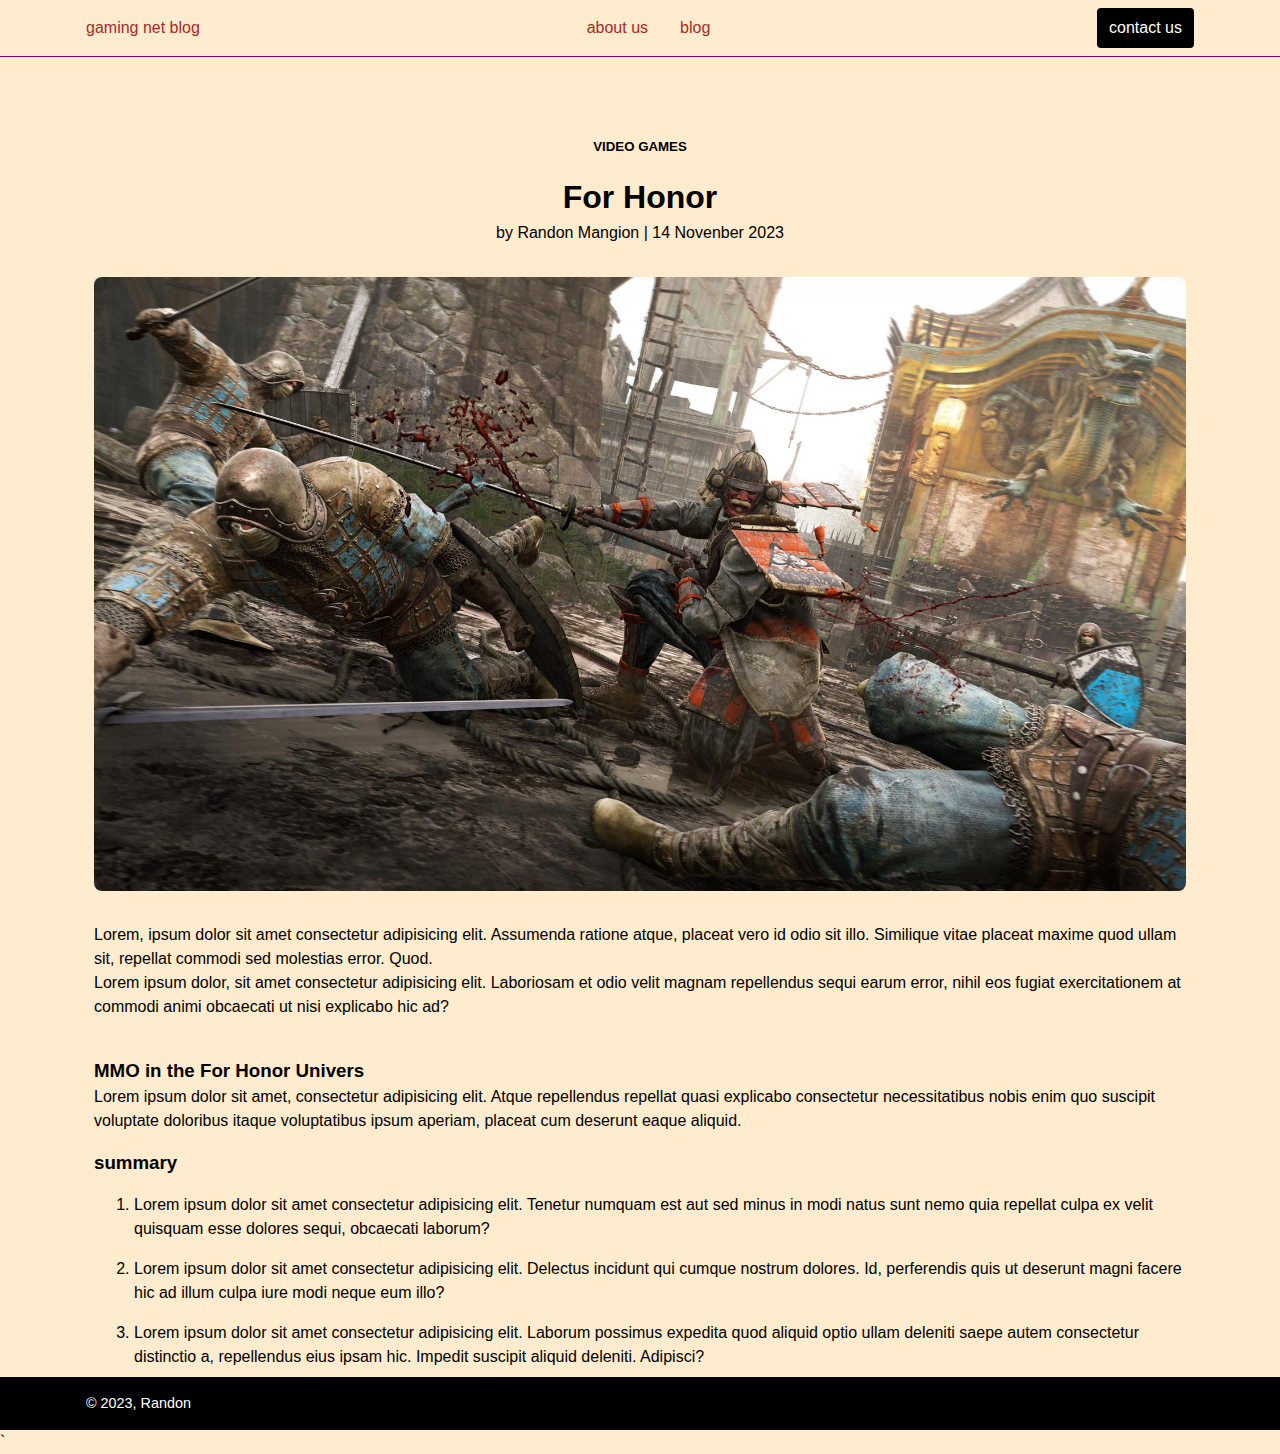
<file: randon/BLOGWEBSITE/index.html>
<!DOCTYPE html>
<html lang="en">
<head>
    <meta charset="UTF-8">
    <meta name="viewport" content="width=device-width, initial-scale=1.0">
    <title> gaming net blog</title>
    <link rel="stylesheet" href="ASSETS/STYLES/style.css">
    <link rel="stylesheet" href="ASSETS/STYLES/style2.css">
</head>
<body>
    <nav class="navbar">
        <div class="container"> 
            <a href="index.html" class="navbar-brand">
                gaming net blog
            </a>
            
            <ul class="navbar-nev">
                <li class="nav-item">
                    <a href="#" class="nav-link">
                        about us
                    </a>
                </li>
                <li class="nav-item">
                    <a href="#" class="nav-link">
                        blog
                    </a>
                </li>
            </ul>
            <a href="#" class="button"> contact us</a>
        </div>
        
    </nav>
    
    <div class="container">
        <main>
            <div class="row">
                <div class="col-12">
                    <section class="blog-post">
                        <article>
                            <header>
                                <h5 class="category"> video games</h5>
                                <h1 class="title">For Honor</h1>
                                <p>
                                    by Randon Mangion
                                    &vert;
                                    <time datetime="2023-11-14"    >
                                        14 Novenber 2023
                                    </time>
                                </p>
                            </header>
                            <div class="image rounded-image">
                                <img src="ASSETS/IMAGES/420364-header-2.jpg" alt=" ORHONORWALLPAPER">
                            </div>
                            
                            <p>
                                Lorem, ipsum dolor sit amet consectetur adipisicing elit. Assumenda ratione atque, placeat vero id odio sit illo. Similique vitae placeat maxime quod ullam sit, repellat commodi sed molestias error. Quod.
                            </p>
                            
                            <p>
                                Lorem ipsum dolor, sit amet consectetur adipisicing elit. Laboriosam et odio velit magnam repellendus sequi earum error, nihil eos fugiat exercitationem at commodi animi obcaecati ut nisi explicabo hic ad?
                            </p>
                            
                            <h3 class="subtitle">
                                MMO in the For Honor Univers
                            </h3>
                            <p>
                                Lorem ipsum dolor sit amet, consectetur adipisicing elit. Atque repellendus repellat quasi explicabo consectetur necessitatibus nobis enim quo suscipit voluptate doloribus itaque voluptatibus ipsum aperiam, placeat cum deserunt eaque aliquid.
                            </p>
                            <h3 class="subtiitle">summary</h3>
                            
                            <ol class="summary">
                                <li>
                                    Lorem ipsum dolor sit amet consectetur adipisicing elit. Tenetur numquam est aut sed minus in modi natus sunt nemo quia repellat culpa ex velit quisquam esse dolores sequi, obcaecati laborum?
                                </li>
                                <li>
                                    Lorem ipsum dolor sit amet consectetur adipisicing elit. Delectus incidunt qui cumque nostrum dolores. Id, perferendis quis ut deserunt magni facere hic ad illum culpa iure modi neque eum illo?
                                </li>
                                
                                <li>
                                    Lorem ipsum dolor sit amet consectetur adipisicing elit. Laborum possimus expedita quod aliquid optio ullam deleniti saepe autem consectetur distinctio a, repellendus eius ipsam hic. Impedit suscipit aliquid deleniti. Adipisci?
                                </li>
                            </ol>
                        </article>
                    </section>
                </div>
                
            </div>
        </main>
    </div>



    <footer>
        <div class="container">
            &copy; 2023, Randon
        </div>
    </footer>
</body>
</html>`
</file>
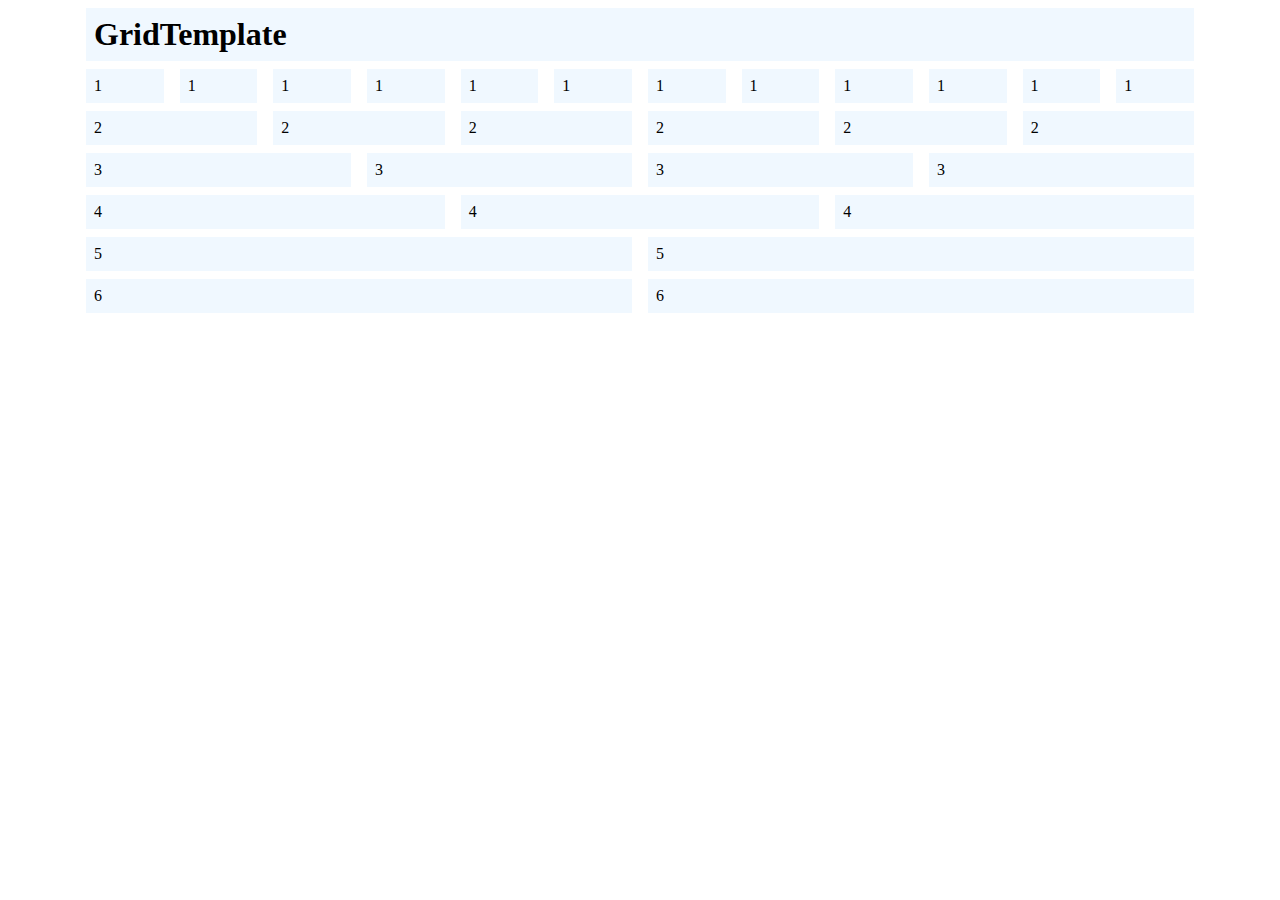
<file: randon/grid.html>
<!DOCTYPE html>
<html lang="en">
<head>
    <meta charset="UTF-8">
    <meta name="viewport" content="width=device-width, initial-scale=1.0">
    <title>GridTemplate</title>
    <link rel="stylesheet" href="style.css">
</head>
<body>
    <div class="container">
        <div class="row"> 
            <div class="col-12">
                <h1>GridTemplate</h1>

            </div>

        </div>
        <div class="row">
        <div class="col-1">1</div>
        <div class="col-1">1</div>

        <div class="col-1">1</div>
        <div class="col-1">1</div>

        <div class="col-1">1</div>
        <div class="col-1">1</div>

        <div class="col-1">1</div>
        <div class="col-1">1</div>

        <div class="col-1">1</div>
        <div class="col-1">1</div>

        <div class="col-1">1</div>
        <div class="col-1">1</div>
    </div>


    <div class="row">
        <div class="col-2">2</div>
        <div class="col-2">2</div>
        <div class="col-2">2</div>
        <div class="col-2">2</div>
        <div class="col-2">2</div>
        <div class="col-2">2</div>
    </div>
    <div class="row">
        <div class="col-3">3</div>
        <div class="col-3">3</div>
        <div class="col-3">3</div>
        <div class="col-3">3</div>
        
    </div>
    <div class="row">
        <div class="col-4">4</div>
        <div class="col-4">4</div>
        <div class="col-4">4</div>
     
    </div>
    <div class="row">
        <div class="col-6">5</div>
        <div class="col-6">5</div>
       
       
     
    </div>
    <div class="row">
        <div class="col-6">6</div>
        <div class="col-6">6</div>
       
       
     
    </div>





    </div>
    
</body>
</html>
</file>
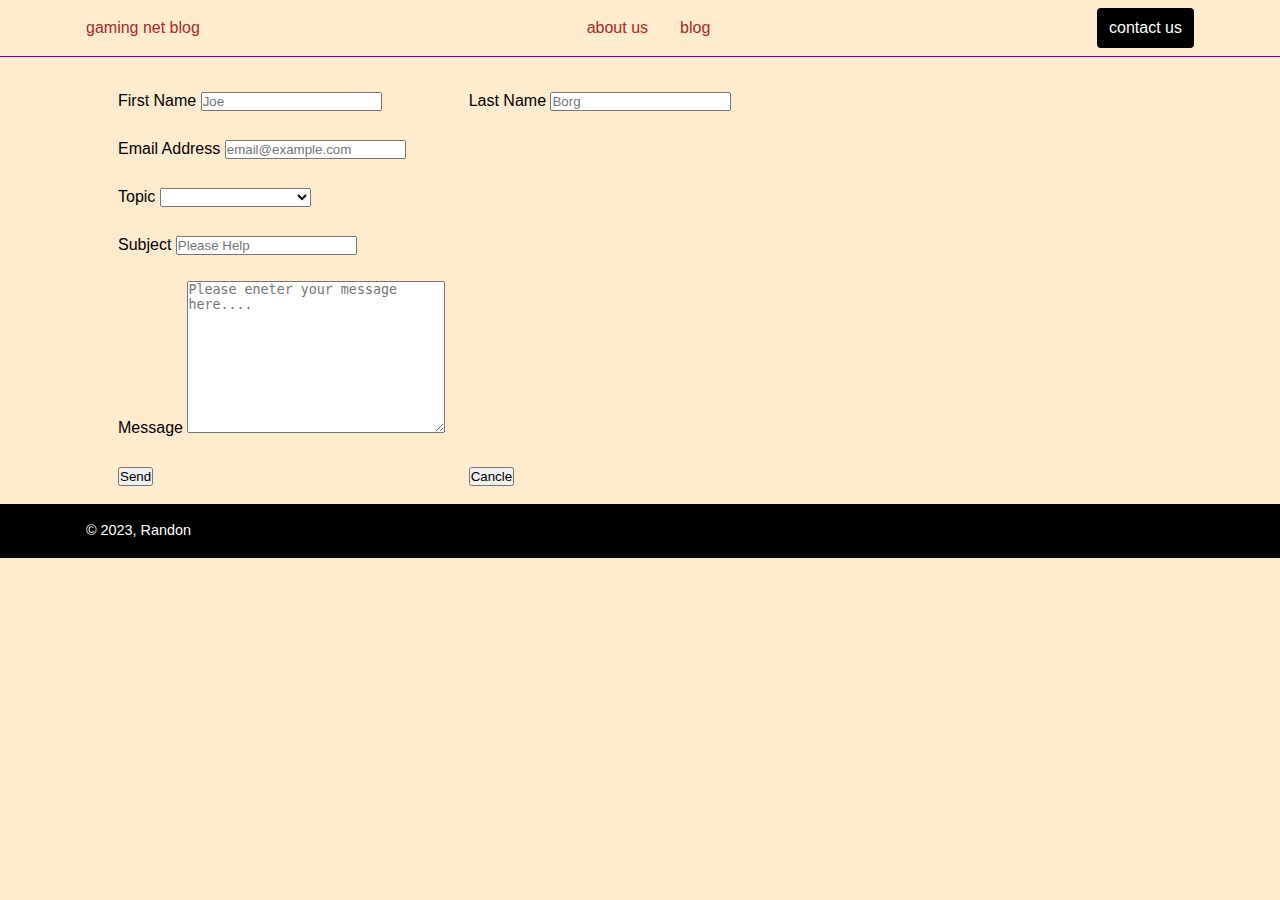
<file: randon/BLOGWEBSITE/contact.html>
<!DOCTYPE html>
<html lang="en">
<head>
    <meta charset="UTF-8">
    <meta name="viewport" content="width=device-width, initial-scale=1.0">
    <title>Contact Us</title>
    <link rel="stylesheet" href="ASSETS/STYLES/style.css">
    <link rel="stylesheet" href="ASSETS/STYLES/style2.css">
</head>
<body>
    <nav class="navbar">
        <div class="container"> 
            <a href="index.html" class="navbar-brand">
                gaming net blog
            </a>
            
            <ul class="navbar-nev">
                <li class="nav-item">
                    <a href="#" class="nav-link">
                        about us
                    </a>
                </li>
                <li class="nav-item">
                    <a href="#" class="nav-link">
                        blog
                    </a>
                </li>
            </ul>
            <a href="#" class="button"> contact us</a>
        </div>
        
    </nav>
    <div class="container">
        <div class="row">
            <div class="col-8">
                <main>
                    <form action="malito.info@gamesl.net" method="post">

                    <form action="">
                        <div class="container">
                            <div class="row">
                                <div class="col-6">
                                    <label for="first-name-imput">First Name</label>
                                    <input type="text" id="first-name-imput" name="first name" placeholder="Joe">

                                </div>
                                <div class="col-6">
                                    <label for="last-name-imput">Last Name</label>
                                    <input type="text" id="last-name-imput" name="last-name-imput" placeholder="Borg">

                                </div>
                            </div>
                            <div class="row">
                                <div class="col-12">
                                    <label for="">Email Address</label>
                                    <input type="text" id="email-address-input" name="email address" placeholder="email@example.com">

                                </div>                                
                            </div>
                            <div class="row">
                                <div class="col-12">
                                    <label for="">Topic</label>
                                    <select name="topic" id="topic-dropdown-list">
                                        <option value=""></option>
                                        <option value="tech-support">Technical Support</option>
                                        <option value="tech-support">Submit Game Review</option>
                                        <option value="tech-support">Suggestion</option>
                                    </select>
                                </div>
                            </div>
                            <div class="row">
                                <div class="col-12">
                                    <label for="">Subject</label>
                                    <input type="text" id="subject-input" name="subject" placeholder="Please Help">
                                </div>

                            </div>
                            <div class="row">
                                <div class="col-12">
                                    <label for="message-textarea">Message</label>
                                    <textarea name="message" id="message-textarea" cols="30" rows="10" placeholder="Please eneter your message here...."></textarea>
                                        
                                </div>

                            </div>
                            <div class="row">
                                <div class="col-6">
                                    <button type="submit">Send</button>
                                </div>
                                <div class="col-6">
                                    <button type="reset">Cancle</button>
                                </div>

                            </div>
                        </div>
                    </form>
                </main>
            </div>
            <div class="col-4"></div>
        </div>
    </div>
    <footer>
        <div class="container">
            &copy; 2023, Randon
        </div>
    </footer>
</body>
</html>
</file>
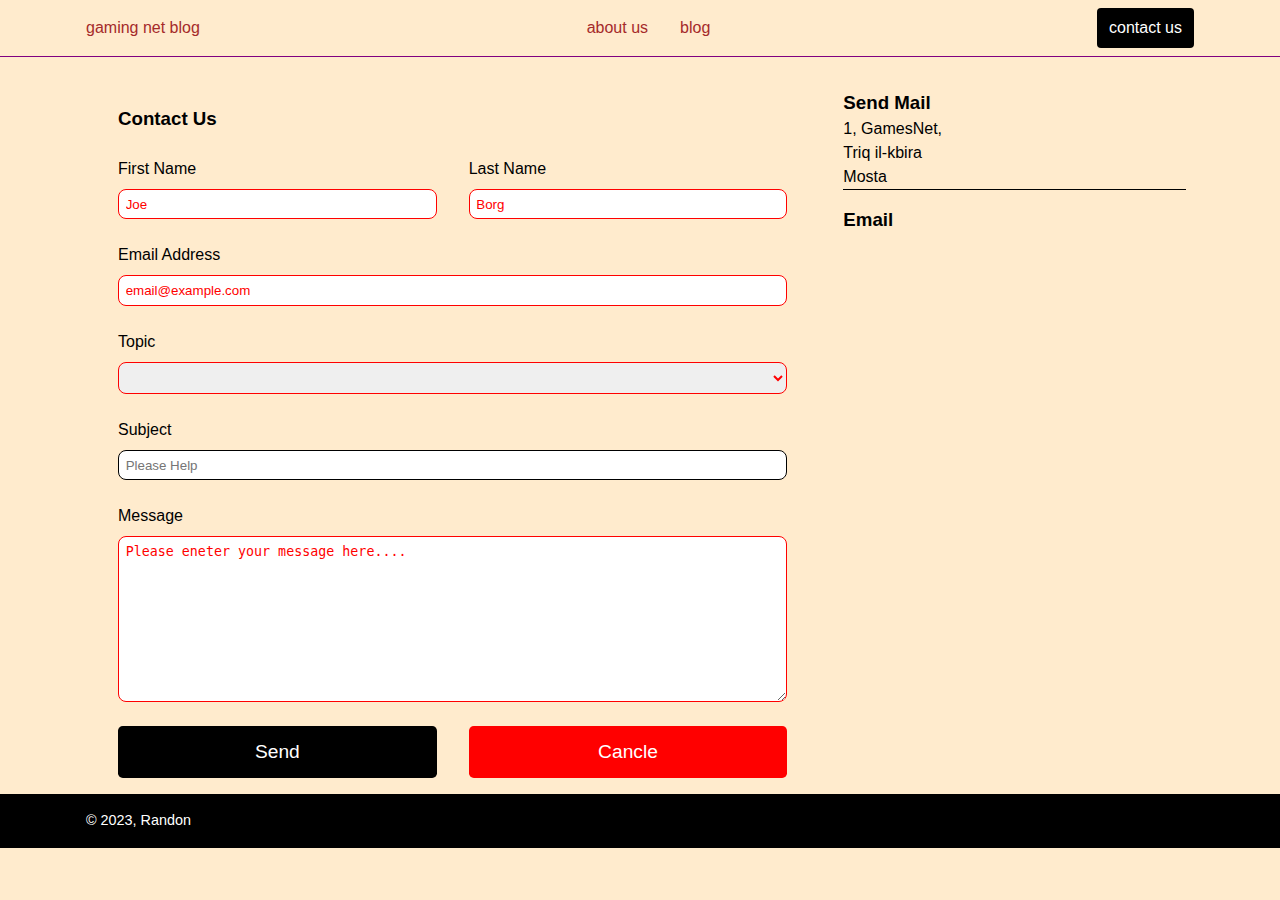
<file: 4.2Example3-main/randon/BLOGWEBSITE/contact.html>
<!DOCTYPE html>
<html lang="en">
<head>
    <meta charset="UTF-8">
    <meta name="viewport" content="width=device-width, initial-scale=1.0">
    <title>Contact Us</title>
    <link rel="stylesheet" href="ASSETS/STYLES/style.css">
    <link rel="stylesheet" href="ASSETS/STYLES/style2.css">
</head>
<body>
    <nav class="navbar">
        <div class="container"> 
            <a href="index.html" class="navbar-brand">
                gaming net blog
            </a>
            
            <ul class="navbar-nev">
                <li class="nav-item">
                    <a href="#" class="nav-link">
                        about us
                    </a>
                </li>
                <li class="nav-item">
                    <a href="#" class="nav-link">
                        blog
                    </a>
                </li>
            </ul>
            <a href="#" class="button"> contact us</a>
        </div>
        
    </nav>
    <div class="container">
        <div class="row">
            <div class="col-8">
                <main>
                    <form action="malito.info@gamesl.net" method="post" class="contact-form">

             
                        <div class="container">
                            <div class="row">
                                <div class="col-12">
                                    <h3>Contact Us</h3>
                                </div>

                            </div>
                            <div class="row">
                                <div class="col-6">
                                    <label for="first-name-imput">First Name</label>
                                    <input type="text" id="first-name-imput" name="first name" placeholder="Joe" required>

                                </div>
                                <div class="col-6">
                                    <label for="last-name-imput">Last Name</label>
                                    <input type="text" id="last-name-imput" name="last-name-imput" placeholder="Borg" required>

                                </div>
                            </div>
                            <div class="row">
                                <div class="col-12">
                                    <label for="">Email Address</label>
                                    <input type="text" id="email-address-input" name="email address" placeholder="email@example.com" required>

                                </div>                                
                            </div>
                            <div class="row">
                                <div class="col-12">
                                    <label for="">Topic</label>
                                    <select name="topic" id="topic-dropdown-list" required>
                                        <option value=""></option>
                                        <option value="tech-support">Technical Support</option>
                                        <option value="tech-support">Submit Game Review</option>
                                        <option value="tech-support">Suggestion</option>
                                    </select>
                                </div>
                            </div>
                            <div class="row">
                                <div class="col-12">
                                    <label for="">Subject</label>
                                    <input type="text" id="subject-input" name="subject" placeholder="Please Help">
                                </div>

                            </div>
                            <div class="row">
                                <div class="col-12">
                                    <label for="message-textarea">Message</label>
                                    <textarea name="message" id="message-textarea" cols="30" rows="10" placeholder="Please eneter your message here...." required></textarea>
                                        
                                </div>

                            </div>
                            <div class="row">
                                <div class="col-6">
                                    <button type="submit" class="button">Send</button>
                                </div>
                                <div class="col-6">
                                    <button type="reset" class="button clear">Cancle</button>
                                </div>

                            </div>
                        </div>
                    </form>
                </main>
            </div>
            <div class="col-4">
                <aside>
                    <div class="contact-details">
                        <h3>Send Mail</h3>
                        <p>
                            1, GamesNet,
                            <br>
                            Triq il-kbira
                            <br>
                            Mosta
                        </p>
                        <hr>

                        <h3>Email</h3>
                    </div>
                </aside>
            </div>
        </div>
    </div>
    <footer>
        <div class="container">
            &copy; 2023, Randon
        </div>
    </footer>
</body>
</html>
</file>
<file: randon/BLOGWEBSITE/ASSETS/STYLES/style.css>
*{
    margin: 0%;
    padding: 0%;
    box-sizing: border-box;

}

.container{
    max-width: 1140px;
    margin: auto;
    padding: 0 1rem;
}
.container .row{
    display: flex;
    flex-wrap: wrap;
margin:.5rem -.5rem 0;
}

.container .row [class*="col-"]{
    margin: 0% 0.5rem;
    padding: .5rem;
}


.container .row .col-1{
    width: calc( 1 / 12 * 100% - 1rem);
}

.container .row .col-2{
    width: calc( 2 / 12 * 100% - 1rem);
}

.container .row .col-3{
    width: calc( 3 / 12 * 100% - 1rem);
}

.container .row .col-4{
    width: calc( 4 / 12 * 100% - 1rem);
}

.container .row .col-5{
    width: calc( 5 / 12 * 100% - 1rem);
}

.container .row .col-6{
    width: calc( 6 / 12 * 100% - 1rem);
}

.container .row .col-7{
    width: calc( 7 / 12 * 100% - 1rem);
}

.container .row .col-8{
    width: calc( 8 / 12 * 100% - 1rem);
}

.container .row .col-9{
    width: calc( 9 / 12 * 100% - 1rem);
}

.container .row .col-10{
    width: calc( 10 / 12 * 100% - 1rem);
}

.container .row .col-11{
    width: calc( 11 / 12 * 100% - 1rem);
}
.container .row .col-12{
    width: calc( 12 / 12 * 100% - 1rem);
}
</file>
<file: randon/BLOGWEBSITE/ASSETS/STYLES/style2.css>
a{
color: brown;
text-decoration: none;

}
a:hover{
    color: white;
}
body{
    font-family: 'Segoe UI', Tahoma, Geneva, Verdana, sans-serif;
    line-height: 1.5;
    background-color: blanchedalmond;
}

h1, h2, h3, h4, h5, h6{
    margin-top: 1rem;
}

footer{
    background-color: black;
    color: white;
    font-size:  .9em;
    padding: 1.11em 0;
}

.blog-post header{
text-align: center;
margin-top: 4em;
}
.blog-post .category{
    text-transform: uppercase;
}

.blog-post .title{
    text-transform: capitalize;
}

.blog-post .image{
    margin: 2em 0;
}

.blog-post .subtitle {
    margin-top: 2em;
}

.blog-post .summary{
    padding-left: 40px;

}


.blog-post .summary li{
    margin-top: 1rem;
}


.rounded-image img{
    display: block;
    width: 100%;
    border-radius: 8px;
}



.button{
background-color: black;
padding: .5em .75em;
border: none;
border-radius:  .25em;
color: white;



}

.button:hover{
    background-color: aquamarine;
    color: white;
}
.navbar{
    border-bottom: 1px solid purple;
    padding: .5em;
}
.navbar .container{
    display: flex;
  justify-content: space-between;
align-items: center;
}
.navbar-nev{
    display: flex;
    list-style: none;
    padding: 0;

}.nav-item{
    padding: .5em;
    margin: 0 .5em;

}
</file>
<file: randon/style.css>
*{
    margin: 0%;
    padding: 0%;
    box-sizing: border-box;

}

.container{
    max-width: 1140px;
    margin: auto;
    padding: 0 1rem;
}
.container .row{
    display: flex;
    flex-wrap: wrap;
margin:.5rem -.5rem 0;
}

.container .row [class*="col-"]{
    background-color: aliceblue;
    margin: 0% 0.5rem;
    padding: .5rem;
}


.container .row .col-1{
    width: calc( 1 / 12 * 100% - 1rem);
}

.container .row .col-2{
    width: calc( 2 / 12 * 100% - 1rem);
}

.container .row .col-3{
    width: calc( 3 / 12 * 100% - 1rem);
}

.container .row .col-4{
    width: calc( 4 / 12 * 100% - 1rem);
}

.container .row .col-5{
    width: calc( 5 / 12 * 100% - 1rem);
}

.container .row .col-6{
    width: calc( 6 / 12 * 100% - 1rem);
}

.container .row .col-7{
    width: calc( 7 / 12 * 100% - 1rem);
}

.container .row .col-8{
    width: calc( 8 / 12 * 100% - 1rem);
}

.container .row .col-9{
    width: calc( 9 / 12 * 100% - 1rem);
}

.container .row .col-10{
    width: calc( 10 / 12 * 100% - 1rem);
}

.container .row .col-11{
    width: calc( 11 / 12 * 100% - 1rem);
}
.container .row .col-12{
    width: calc( 12 / 12 * 100% - 1rem);
}
</file>
<file: 4.2Example3-main/randon/BLOGWEBSITE/ASSETS/STYLES/style.css>
*{
    margin: 0%;
    padding: 0%;
    box-sizing: border-box;

}

.container{
    max-width: 1140px;
    margin: auto;
    padding: 0 1rem;
}
.container .row{
    display: flex;
    flex-wrap: wrap;
margin:.5rem -.5rem 0;
}

.container .row [class*="col-"]{
    margin: 0% 0.5rem;
    padding: .5rem;
}


.container .row .col-1{
    width: calc( 1 / 12 * 100% - 1rem);
}

.container .row .col-2{
    width: calc( 2 / 12 * 100% - 1rem);
}

.container .row .col-3{
    width: calc( 3 / 12 * 100% - 1rem);
}

.container .row .col-4{
    width: calc( 4 / 12 * 100% - 1rem);
}

.container .row .col-5{
    width: calc( 5 / 12 * 100% - 1rem);
}

.container .row .col-6{
    width: calc( 6 / 12 * 100% - 1rem);
}

.container .row .col-7{
    width: calc( 7 / 12 * 100% - 1rem);
}

.container .row .col-8{
    width: calc( 8 / 12 * 100% - 1rem);
}

.container .row .col-9{
    width: calc( 9 / 12 * 100% - 1rem);
}

.container .row .col-10{
    width: calc( 10 / 12 * 100% - 1rem);
}

.container .row .col-11{
    width: calc( 11 / 12 * 100% - 1rem);
}
.container .row .col-12{
    width: calc( 12 / 12 * 100% - 1rem);
}
</file>
<file: 4.2Example3-main/randon/BLOGWEBSITE/ASSETS/STYLES/style2.css>
a{
color: brown;
text-decoration: none;

}
a:hover{
    color: white;
}
body{
    font-family: 'Segoe UI', Tahoma, Geneva, Verdana, sans-serif;
    line-height: 1.5;
    background-color: blanchedalmond;
}

h1, h2, h3, h4, h5, h6{
    margin-top: 1rem;
}

footer{
    background-color: black;
    color: white;
    font-size:  .9em;
    padding: 1.11em 0;
}

.blog-post header{
text-align: center;
margin-top: 4em;
}
.blog-post .category{
    text-transform: uppercase;
}

.blog-post .title{
    text-transform: capitalize;
}

.blog-post .image{
    margin: 2em 0;
}

.blog-post .subtitle {
    margin-top: 2em;
}

.blog-post .summary{
    padding-left: 40px;

}


.blog-post .summary li{
    margin-top: 1rem;
}


.rounded-image img{
    display: block;
    width: 100%;
    border-radius: 8px;
}



.button{
background-color: black;
padding: .5em .75em;
border: none;
border-radius:  .25em;
color: white;



}

.button:hover{
    background-color: aquamarine;
    color: white;
}
.navbar{
    border-bottom: 1px solid purple;
    padding: .5em;
}
.navbar .container{
    display: flex;
  justify-content: space-between;
align-items: center;
}
.navbar-nev{
    display: flex;
    list-style: none;
    padding: 0;

}.nav-item{
    padding: .5em;
    margin: 0 .5em;

}
.contact-form label,
.contact-form input,
.contact-form select,
.contact-form textarea {
    display: block;
    width: 100%;

}
.contact-form label{
    margin-bottom: 0.5em;

}

.contact-form input,
.contact-form select,
.contact-form textarea{
    border: 1px solid black;
    padding: .5em;
    border-radius: 8px;

}
.contact-form :invalid{
    border-color: red;
    color: red;
}
.contact-form :invalid::placeholder{
    color: red;

}
.contact-form button{
    cursor: pointer;
    width: 100%;
    font-size: 1.2em;
    padding: .8em;

}
.contact-form button.clear{
    background-color: red;
}
.contact-form button.clear:hover{
    background-color: rgb(94, 37, 37);
}
.contact-details hr{
    border: none;
    border-top: 1px solid black;
}
</file>
